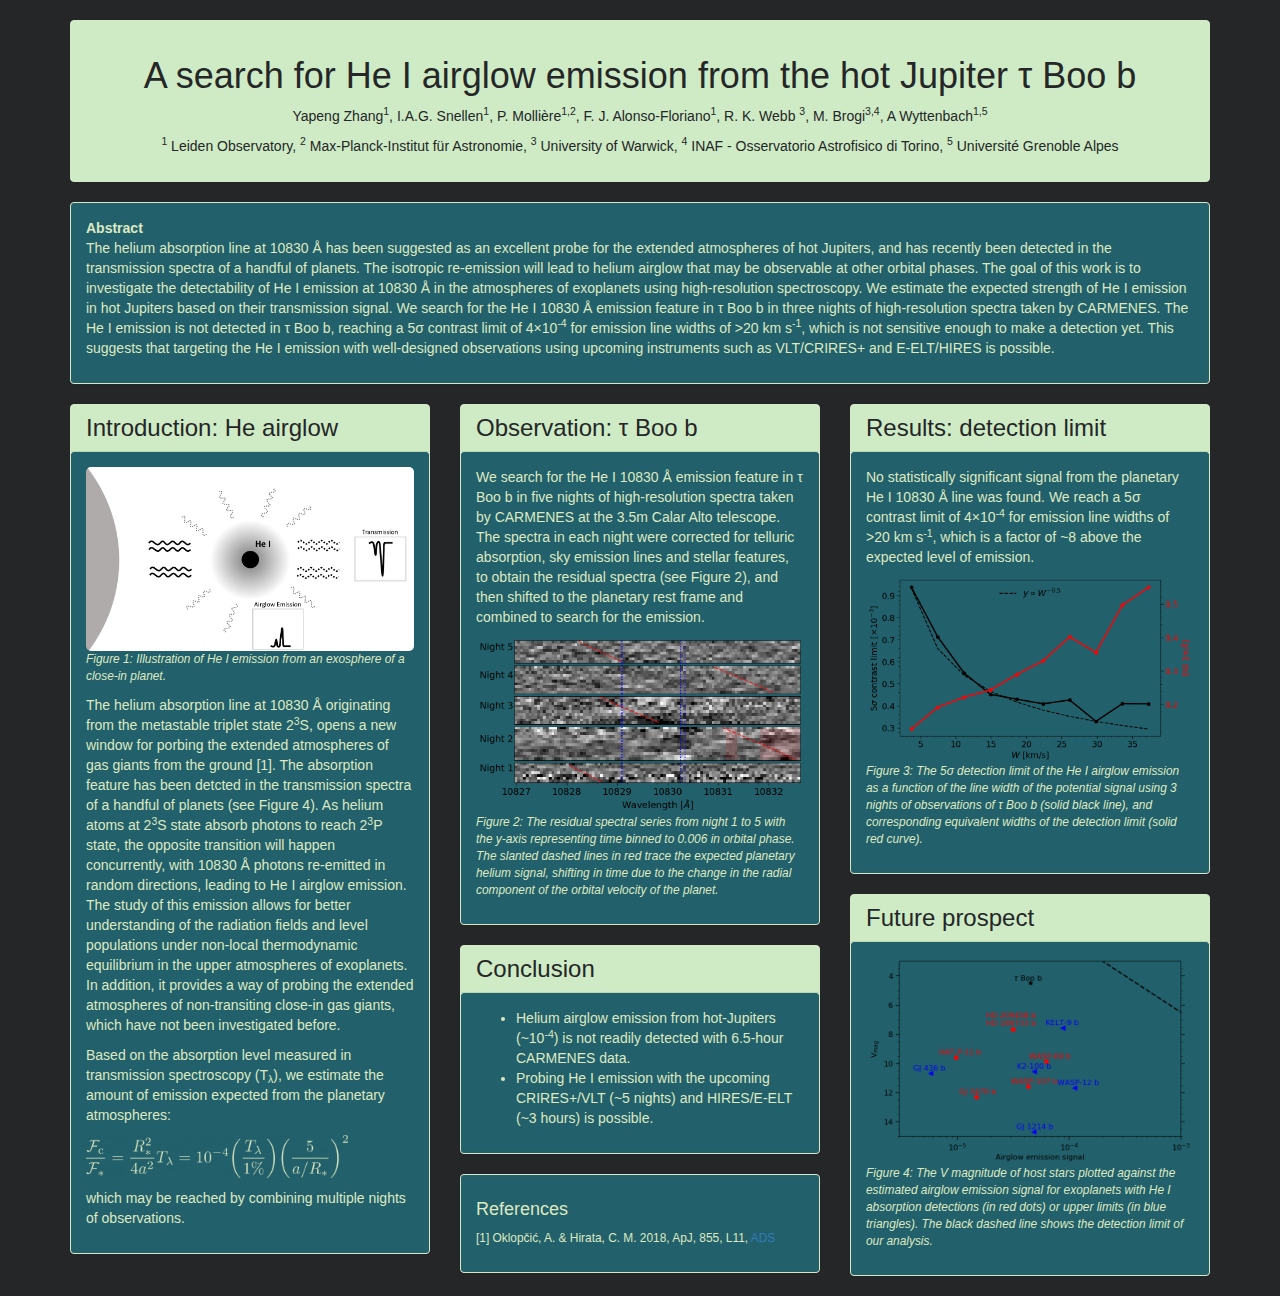
<file: poster_phd01.html>
<!DOCTYPE html>
<html lang='en'>
<head>
<meta http-equiv='Content-Type' content='text/html; charset=UTF-8'>
<meta charset='utf-8'>
<meta http-equiv='X-UA-Compatible' content='IE=edge'>
<meta name='viewport' content='width=device-width, initial-scale=1'>
<meta name='description' content=''>
<link rel="stylesheet" href="https://maxcdn.bootstrapcdn.com/bootstrap/3.4.1/css/bootstrap.min.css">
<style>

body {
  background-color: rgb(37,38,39);
}
.panel-success > .panel-heading-custom {
    color: rgb(37,38,39);
    background: rgb(206, 235, 197);
    border-color: rgb(184, 218, 174);
 }
.panel-success > .panel-body {
    background: rgb(34,96,107); color: rgb(221, 233, 194);
    border-radius: 3px;
    }    
.panel-success > .panel-custom-title {
    background: rgb(206, 235, 197); color: rgb(37,38,39);
}

h3 {
margin-top:0px;
margin-bottom:0px;
}
body {font-family: sans-serif, Arial, Helvetica;}

#myImg {
  border-radius: 5px;
  cursor: pointer;
  transition: 0.3s;
}

#myImg:hover {opacity: 0.5;}

/* The Modal (background) */
.modal {
  display: none; /* Hidden by default */
  position: fixed; /* Stay in place */
  z-index: 1; /* Sit on top */
  padding-top: 100px; /* Location of the box */
  left: 0;
  top: 0;
  width: 100%; /* Full width */
  height: 100%; /* Full height */
  overflow: auto; /* Enable scroll if needed */
  background-color: rgb(0,0,0); /* Fallback color */
  background-color: rgba(0,0,0,0.9); /* Black w/ opacity */
}

/* Modal Content (image) */
.modal-content {
  margin: auto;
  display: block;
  width: 90%;
  max-width: 800px;
}

/* Caption of Modal Image */
#caption {
  margin: auto;
  display: block;
  width: 90%;
  max-width: 800px;
  text-align: center;
  color: #ccc;
  padding: 10px 0;
  height: 150px;
}

/* Add Animation */
.modal-content, #caption {  
  -webkit-animation-name: zoom;
  -webkit-animation-duration: 0.6s;
  animation-name: zoom;
  animation-duration: 0.6s;
}

@-webkit-keyframes zoom {
  from {-webkit-transform:scale(0)} 
  to {-webkit-transform:scale(1)}
}

@keyframes zoom {
  from {transform:scale(0)} 
  to {transform:scale(1)}
}

/* The Close Button */
.close {
  position: absolute;
  top: 15px;
  right: 35px;
  color: #ffffff;
  font-size: 40px;
  font-weight: bold;
  transition: 0.3s;
}

.close:hover,
.close:focus {
  color: #bbb;
  text-decoration: none;
  cursor: pointer;
}

/* 100% Image Width on Smaller Screens */
@media only screen and (max-width: 700px){
  .modal-content {
    width: 100%;
  }
}
</style>
<title>He airglow emission</title>
<body>
  <div class='container' style='margin-top:20px'>
    <div class='row'>
      <div class='col-sm-12'>
        <div class='panel panel-success'>
          <div class='panel-body panel-custom-title'>
              <h1 class='text-center'>A search for He I airglow emission from the hot Jupiter &tau; Boo b</h1>
              <p class='text-center'>Yapeng Zhang<sup>1</sup>, I.A.G. Snellen<sup>1</sup>, P. Mollière<sup>1,2</sup>, F. J. Alonso-Floriano<sup>1</sup>, R. K. Webb  <sup>3</sup>, M. Brogi<sup>3,4</sup>, A Wyttenbach<sup>1,5</sup> </p>
              <p class='text-center'><sup>1</sup> Leiden Observatory, <sup>2</sup> Max-Planck-Institut für Astronomie, <sup>3</sup> University of Warwick, <sup>4</sup> INAF - Osservatorio Astrofisico di Torino, <sup>5</sup> Université Grenoble Alpes</p>
          </div>
        </div>
      </div>
    </div>
    <div class='row'>
      <div class='col-sm-12'>
        <div class='panel panel-success'>
          <div class='panel-body'>
              <p><strong>Abstract</strong><br>
                  The helium absorption line at 10830 &#8491; has been suggested as an excellent probe for the extended atmospheres of hot Jupiters, 
                  and has recently been detected in the transmission spectra of a handful of planets. 
                  The isotropic re-emission will lead to <b></b>helium airglow</b> that may be observable at other orbital phases.
                  The goal of this work is to investigate the detectability of He I emission at 10830 &#8491; in the atmospheres of exoplanets using high-resolution spectroscopy. 
                  We estimate the expected strength of He I emission in hot Jupiters based on their transmission signal. 
                  We search for the He I 10830 &#8491; emission feature in &tau; Boo b in three nights of high-resolution spectra taken by CARMENES. 
                  The He I emission is not detected in &tau; Boo b, reaching a 5&sigma; contrast limit of 4&times;10<sup>-4</sup> for emission line widths of >20 km s<sup>-1</sup>,
                  which is not sensitive enough to make a detection yet.
                  This suggests that targeting the He I emission with well-designed observations using upcoming instruments such as VLT/CRIRES+ and E-ELT/HIRES is possible.</p>
              </div>
        </div>
      </div>
    </div>
    <div class='row'>
      <div class='col-sm-4'>
        <div class='panel panel-success'>
          <div class="panel-heading-custom panel-heading heading"><h3>Introduction: He airglow</h3></div>
          <div class='panel-body'>
            <!-- <h3>Introduction: He airglow</h3> -->
            <!-- <img  class="myImages" id="myImg" src="https://i.loli.net/2020/07/02/IzRQ2OasYCXdVF9.png" alt="Figure 1: 
            Illustration of He I emission from an exosphere of a close-in planet." style="width:100%">
            <p></p> -->
          <img  class="myImages" id="myImg" src="img/portfolio/phd01/Figure1.png" alt="Figure 1: 
          Illustration of He I emission from an exosphere of a close-in planet." style="width:100%">
            <p class='small'><em>Figure 1: Illustration of He I emission from an exosphere of a close-in planet.</em></p>
            <p>The helium absorption line at 10830 &#8491; originating from the metastable triplet state 2<sup>3</sup>S, opens a new window for porbing the extended atmospheres of gas giants from the ground [1].
              The absorption feature has been detcted in the transmission spectra of a handful of planets (see Figure 4).
              As helium atoms at 2<sup>3</sup>S state absorb photons to reach 2<sup>3</sup>P state, the opposite transition will happen concurrently,
              with 10830 &#8491; photons re-emitted in random directions, leading to He I airglow emission. The study of this emission allows for better understanding of the radiation
              fields and level populations under non-local thermodynamic equilibrium in the upper atmospheres of exoplanets. In addition, it provides a way of probing the extended atmospheres of non-transiting
              close-in gas giants, which have not been investigated before.</p>
              <p>Based on the absorption level measured in transmission spectroscopy (T<sub>&lambda;</sub>), we estimate the amount of emission expected from the planetary atmospheres:</p>
              <p><img src="img/portfolio/phd01/emission_eqn.png" width='80%' height='auto'></p>
              <p>which may be reached by combining multiple nights of observations.</p>
          </div>
        </div>
        
      </div>
      <div class='col-sm-4'>
        <div class='panel panel-success'>
          <div class="panel-heading-custom panel-heading heading"><h3>Observation: &tau; Boo b</h3></div>
          <div class='panel-body'>
            <!-- <h3>Observation: &tau; Boo b</h3> https://i.loli.net/2020/07/02/MLHtZsO6h83AfaJ.png-->
                <p>We search for the He I 10830 &#8491; emission feature in &tau; Boo b in five nights of high-resolution spectra taken by CARMENES at the 3.5m Calar Alto telescope. 
                  The spectra in each night were corrected for telluric absorption, sky emission lines and stellar features, to obtain the residual spectra (see Figure 2), 
                  and then shifted to the planetary rest frame and combined to search for the emission.</p>
                  <img  class="myImages" id="myImg" src="img/portfolio/phd01/Res2DNightA.png" alt="Figure 2: The residual spectral series from night 1 to 5 with the y-axis representing time binned to 0.006 in orbital phase. The slanted dashed lines in red trace
                  the expected planetary helium signal, shifting in time due to the change in the radial component of the orbital velocity of the planet." style="width:100%">
                  <p class='small'><em>Figure 2: The residual spectral series from night 1 to 5 with the y-axis representing time binned to 0.006 in orbital phase. The slanted dashed lines in red trace
                    the expected planetary helium signal, shifting in time due to the change in the radial component of the orbital velocity of the planet.</em></p>
                  <!-- <img  class="myImages" id="myImg" src="https://ftp.bmp.ovh/imgs/2020/07/846aff98cf29c3ad.png" alt="Figure 2: The residual spectral series from night 1 to 5 with the y-axis representing time binned to 0.006 in orbital phase. The slanted dashed lines in red trace
                  the expected planetary helium signal, shifting in time due to the change in the radial component of the orbital velocity of the planet." style="width:100%"> -->
              </div>
        </div>
        <div class='panel panel-success'>
          <div class="panel-heading-custom panel-heading heading"><h3>Conclusion</h3></div>
          <div class='panel-body'>
            <!-- <h3>Conclusion</h3> -->
            <ul>
              <li>Helium airglow emission from hot-Jupiters (~10<sup>-4</sup>) is not readily detected with 6.5-hour CARMENES data.</li>
              <li>Probing He I emission with the upcoming CRIRES+/VLT (~5 nights) and HIRES/E-ELT (~3 hours) is possible.</li>
              <!-- <li>H&alpha; airglow emission may also be promising.</li> -->
            </ul>
          </div>
        </div>
        <div class='panel panel-success'>
          <div class='panel-body'>
            <h4>References</h4>
            <p class='small'>
              [1] Oklopčić, A. &amp; Hirata, C. M. 2018, ApJ, 855, L11, <a href='https://ui.adsabs.harvard.edu/abs/2018ApJ...855L..11O/abstract' target='_blank'>ADS</a><br>
              
            </p>
          </div>
        </div>
      </div>
      <div class='col-sm-4'>
        <div class='panel panel-success'>
          <div class="panel-heading-custom panel-heading heading"><h3>Results: detection limit</h3></div>
            <div class='panel-body'>
            <!-- <h3>Results: detection limit</h3> -->
            <p>No statistically significant signal from the planetary He I 10830 &#8491; line was found. We reach a 5&sigma; contrast limit of 4&times;10<sup>-4</sup> 
              for emission line widths of >20 km s<sup>-1</sup>, which is a factor of ~8 above the expected level of emission. </p>
              <!-- <p><a href="" target="_blank"><img src="https://i.loli.net/2020/07/02/Mj2yNcVfwEsImQ5.png" width='100%' height='auto'></a></p> -->
              <img  class="myImages" id="myImg" src="img/portfolio/phd01/limit.png" alt="Figure 3: The 5&sigma; detection limit of the He I airglow emission as a function of the line width of the potential signal using 3 nights of observations
            of &tau; Boo b (solid black line), and corresponding equivalent widths of the detection limit (solid red curve)." style="width:100%">
              <p class='small'><em>Figure 3: The 5&sigma; detection limit of the He I airglow emission as a function of the line width of the potential signal using 3 nights of observations
                of &tau; Boo b (solid black line), and corresponding equivalent widths of the detection limit (solid red curve).</em></p>
              <!-- <img  class="myImages" id="myImg" src="https://i.loli.net/2020/07/02/EYdp5RXocPwaDVB.png" alt="Figure 3: The 5&sigma; detection limit of the He I airglow emission as a function of the line width of the potential signal using 3 nights of observations
              of &tau; Boo b (solid black line), and corresponding equivalent widths of the detection limit (solid red curve)." style="width:100%"> -->
  
          </div>
        </div>
        <div class='panel panel-success'>
          <div class="panel-heading-custom panel-heading heading"><h3>Future prospect</h3></div>
          <div class='panel-body'>
            <img  class="myImages" id="myImg" src="img/portfolio/phd01/target.png" alt="Figure 4: The V magnitude of host stars plotted against the estimated airglow emission
            signal for exoplanets with He I absorption detections (in red dots) or upper limits (in blue triangles). The black dashed line shows the detection limit of our analysis." style="width:100%">  
              <p class='small'><em>Figure 4: The V magnitude of host stars plotted against the estimated airglow emission
                signal for exoplanets with He I absorption detections (in red dots) or upper limits (in blue triangles). The black dashed line shows the detection limit of our analysis.</em></p>
            <!-- <img  class="myImages" id="myImg" src="https://i.loli.net/2020/07/02/kwxQebzOACscloi.png" alt="Figure 4: The V magnitude of host stars plotted against the estimated airglow emission
            signal for exoplanets with He I absorption detections (in red dots) or upper limits (in blue triangles). The black dashed line shows the detection limit of our analysis." style="width:100%"> -->
          </div>
        </div>
        
        
      </div>
    </div>
  </div>

<div id="myModal" class="modal">
  <span class="close">&times;</span>
  <img class="modal-content" id="img01">
  <div id="caption"></div>
</div>

<script>
  // create references to the modal...
var modal = document.getElementById('myModal');
// to all images -- note I'm using a class!
var images = document.getElementsByClassName('myImages');
// the image in the modal
var modalImg = document.getElementById("img01");
// and the caption in the modal
var captionText = document.getElementById("caption");

// Go through all of the images with our custom class
for (var i = 0; i < images.length; i++) {
  var img = images[i];
  // and attach our click listener for this image.
  img.onclick = function(evt) {
    console.log(evt);
    modal.style.display = "block";
    modalImg.src = this.src;
    captionText.innerHTML = this.alt;
  }
}

var span = document.getElementsByClassName("close")[0];

span.onclick = function() {
  modal.style.display = "none";
}

</script>
</body>
</html>
</file>
